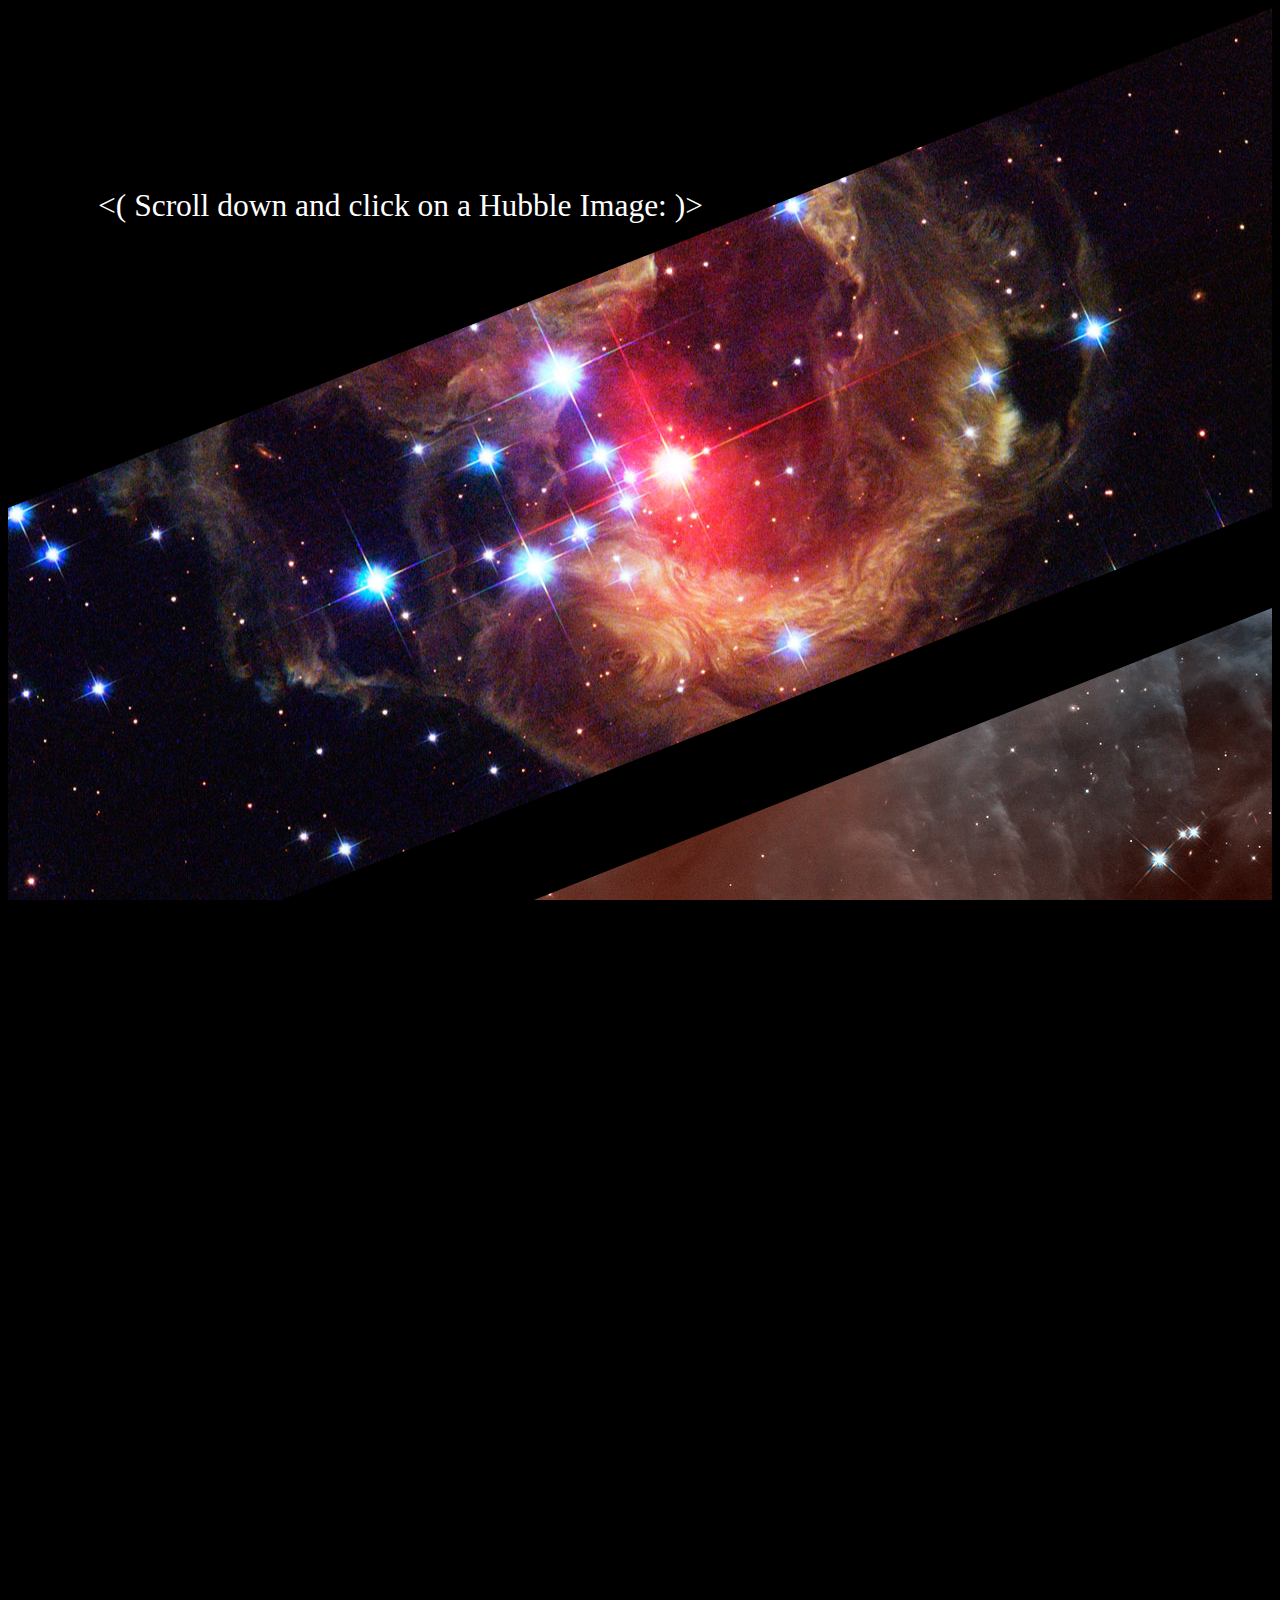
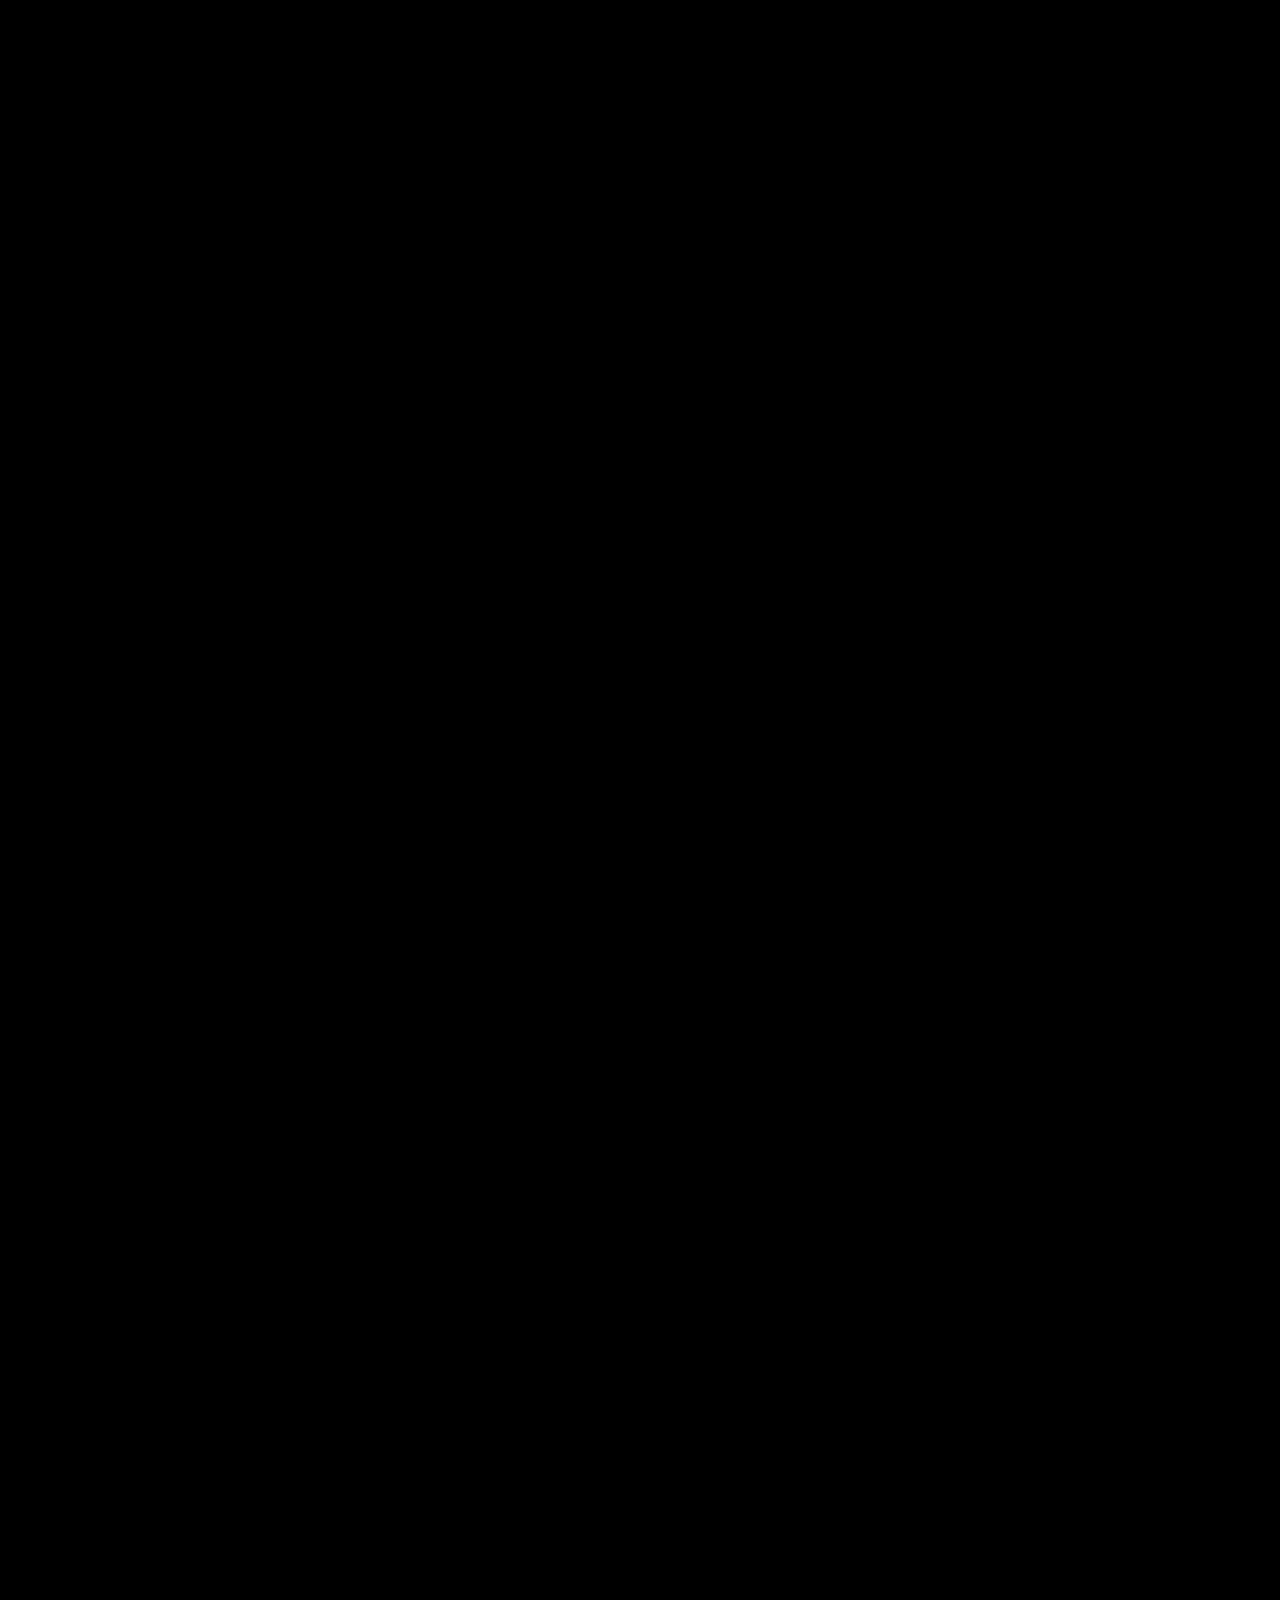
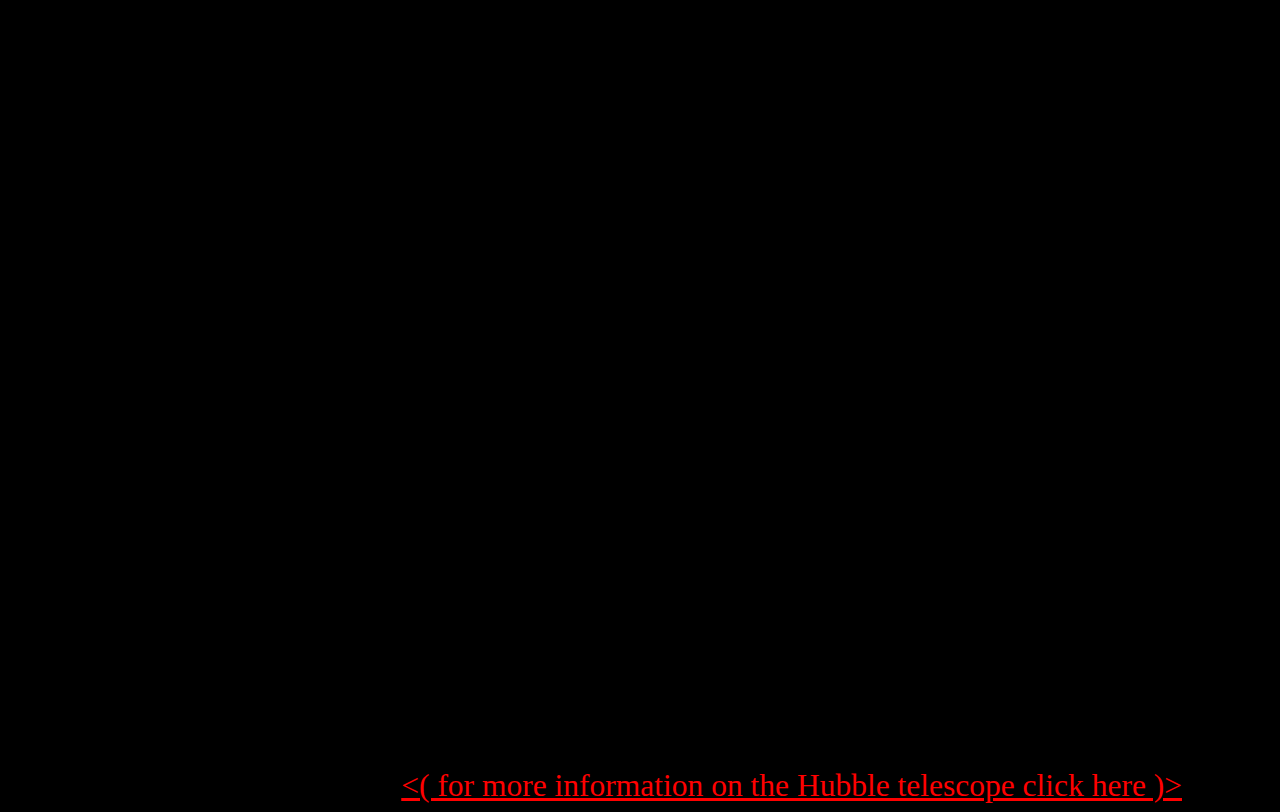
<file: index.html>
<!DOCTYPE html>
<html lang="en">
<head>
    <link rel="stylesheet" href="css/styles.css">
    <meta charset="UTF-8">
    <meta http-equiv="X-UA-Compatible" content="IE=edge">
    <meta name="viewport" content="width=device-width, initial-scale=1.0">
    <link rel="shortcut icon" type="image/jpg" href="images/hubbleICON.png">
    <title>Hubble Images</title>
</head>
<body>
  <div><header><( Scroll down and click on a Hubble Image: )></header></div>
    <a href="img1.html"><div class="angle one"></div></a>
    <a href="img2.html"><div class="angle two"></div></a>
    <a href="img3.html"><div class="angle three"></div></a>
    <a href="img4.html"><div class="angle four"></div></a>
    <a href="img5.html"><div class="angle five"></div></a>
    <a href="img6.html"><div class="angle six"></div></a>
  <div class="footer"><a href="https://esahubble.org/news/" target="_blank"><( for more information on the Hubble telescope click here )></a></div>
<script>
$(document).ready(function(){
  
  $('.angle').click(function(e){
    $('.angle').toggleClass('arrow');
  });
  
  $('.angle').first().addClass('first');
  $('.angle').last().addClass('last');
  
});
</script>
</body>
</html>
</file>
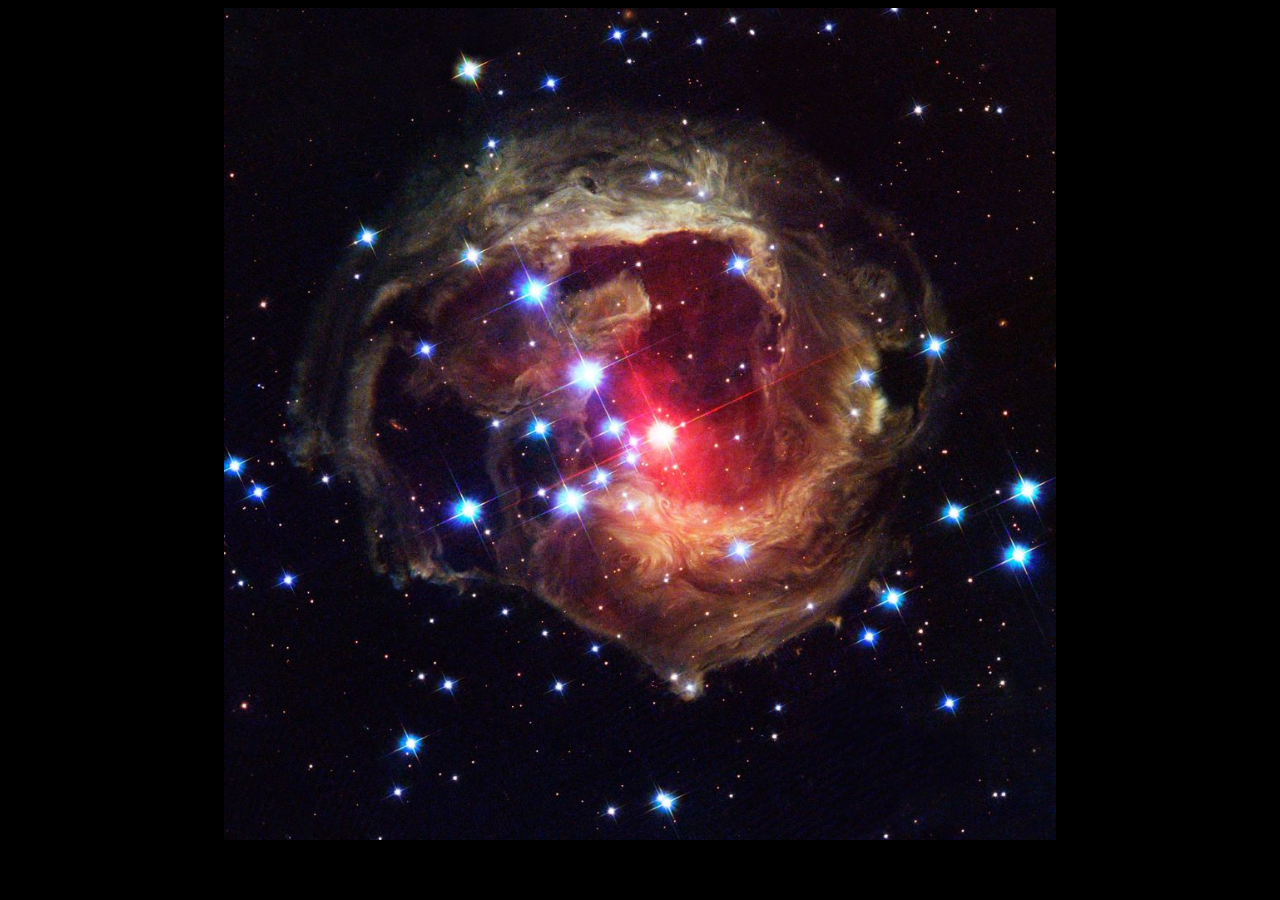
<file: img1.html>
<!DOCTYPE html>
<html lang="en">
<head>
    <link href="https://use.fontawesome.com/releases/v5.8.2/css/all.css" 
      integrity="sha384-oS3vJWv+0UjzBfQzYUhtDYW+Pj2yciDJxpsK1OYPAYjqT085Qq/1cq5FLXAZQ7Ay" 
      crossorigin="anonymous" rel="stylesheet">
    <meta charset="UTF-8">
    <meta http-equiv="X-UA-Compatible" content="IE=edge">
    <meta name="viewport" content="width=device-width, initial-scale=1.0">
    <link rel="shortcut icon" type="image/jpg" href="images/hubbleICON.png">
    <title>Hubble Image 1</title>
</head>
<body>
    
<img class="centered" src="images/hubble1.jpg" alt="Center Images" /></img>
<footer class="footer">
    <a class="footlink1" href="img6.html"><i class="fas fa-angle-left"></i></a>
    <a class="footlink2" href="https://esahubble.org/images/heic0503a/" target="_blank"><i class="fas fa-info-circle"></i></a>
    <a class="footlink3" href="index.html"><i class="fas fa-home"></i></a>
    <a class="footlink4" href="img2.html"><i class="fas fa-angle-right"></i></a>
  </footer>    
</body>

<style>
    body {
        display: flex;
        background-color: black;
        position: relative;
    }
    img.centered {
        width: 65vw;
        height: auto;
        display: block;
        margin-left: auto;
        margin-right: auto 
    }
    footer {
        margin: 0;
  position: absolute;
  top: 50%;
  -ms-transform: translateY(-50%);
  transform: translateY(-50%);
        width: 100%;
    }
    .footer {
        font-size: 3vh;
        text-align: center;
    }
    .footlink1 {
        padding-right: 3.5vw;
        color: white;
    }
    .footlink2 {
        padding-right: 37vw;
        color: white;
    }
    .footlink3 {
        padding-left: 37vw;
        color: white;
    }
    .footlink4 {
        padding-left: 3.5vw;
        color: white;
    }
</style
</html>
</file>
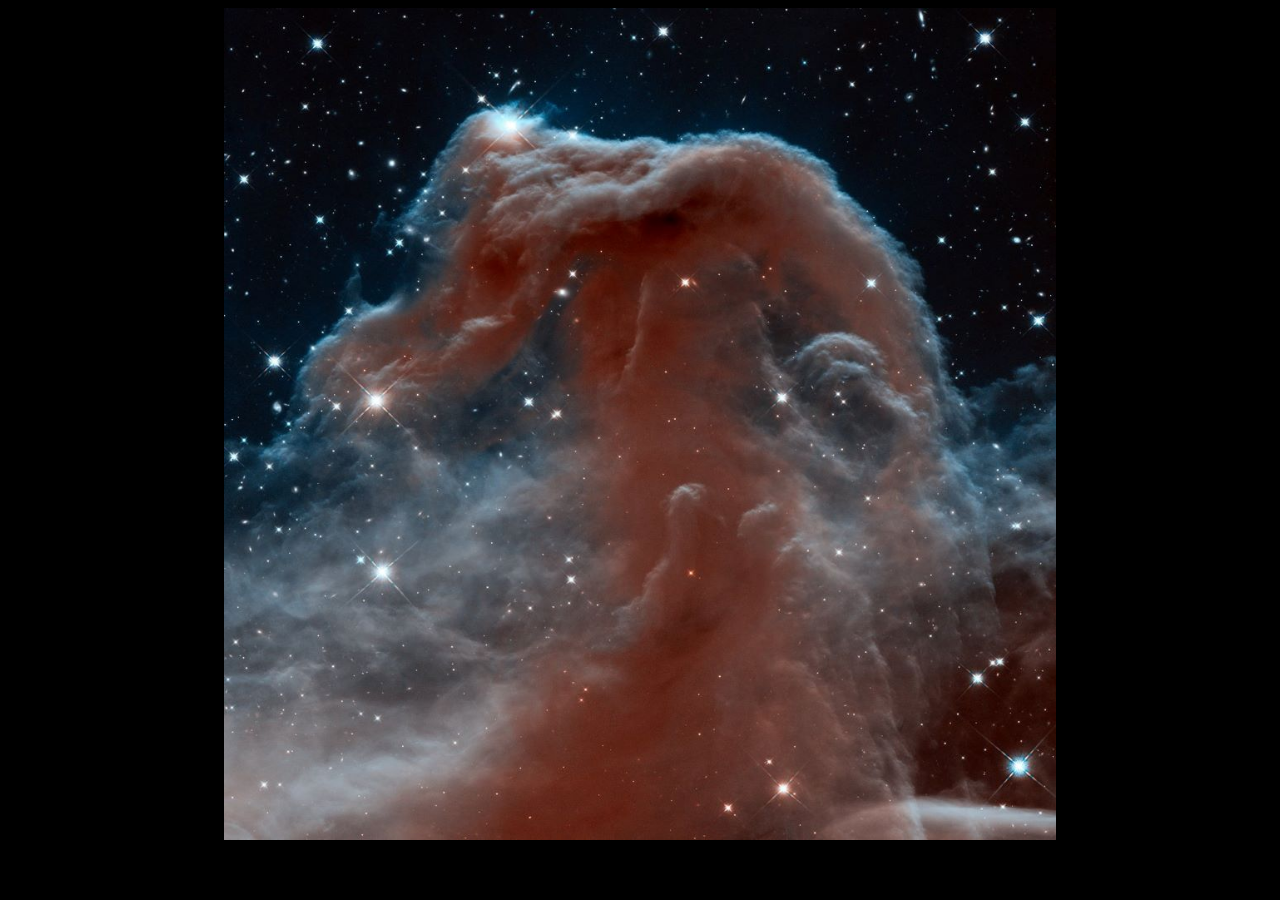
<file: img2.html>
<!DOCTYPE html>
<html lang="en">
<head>
    <link href="https://use.fontawesome.com/releases/v5.8.2/css/all.css" 
      integrity="sha384-oS3vJWv+0UjzBfQzYUhtDYW+Pj2yciDJxpsK1OYPAYjqT085Qq/1cq5FLXAZQ7Ay" 
      crossorigin="anonymous" rel="stylesheet">
    <meta charset="UTF-8">
    <meta http-equiv="X-UA-Compatible" content="IE=edge">
    <meta name="viewport" content="width=device-width, initial-scale=1.0">
    <link rel="shortcut icon" type="image/jpg" href="images/hubbleICON.png">
    <title>Hubble Image 2</title>
</head>
<body>
    
<img class="centered" src="images/hubble2.jpg" alt="Center Images" /></img>
<footer class="footer">
    <a class="footlink1" href="img1.html"><i class="fas fa-angle-left"></i></a>
    <a class="footlink2" href="https://esahubble.org/images/heic1307a/" target="_blank"><i class="fas fa-info-circle"></i></a>
    <a class="footlink3" href="index.html"><i class="fas fa-home"></i></a>
    <a class="footlink4" href="img3.html"><i class="fas fa-angle-right"></i></a>
  </footer>    
</body>

<style>
    body {
        display: flex;
        background-color: black;
        position: relative;
    }
    img.centered {
        width: 65vw;
        display: block;
        margin-left: auto;
        margin-right: auto 
    }
    footer {
        margin: 0;
  position: absolute;
  top: 50%;
  -ms-transform: translateY(-50%);
  transform: translateY(-50%);
        width: 100%;
    }
    .footer {
        font-size: 3vh;
        text-align: center;
    }
    .footlink1 {
        padding-right: 3.5vw;
        color: white;
    }
    .footlink2 {
        padding-right: 37vw;
        color: white;
    }
    .footlink3 {
        padding-left: 37vw;
        color: white;
    }
    .footlink4 {
        padding-left: 3.5vw;
        color: white;
    }
</style
</html>
</file>
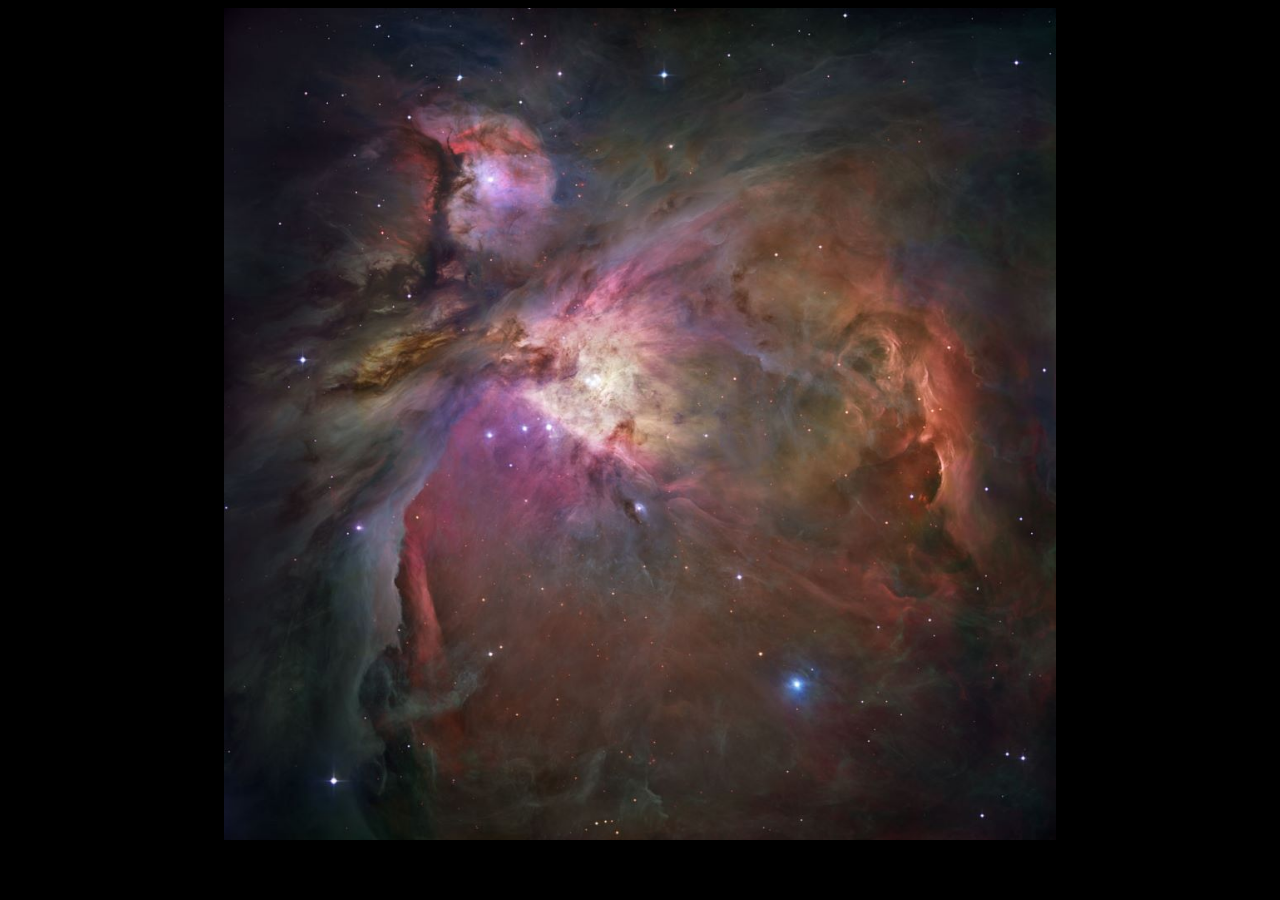
<file: img3.html>
<!DOCTYPE html>
<html lang="en">
<head>
    <link href="https://use.fontawesome.com/releases/v5.8.2/css/all.css" 
      integrity="sha384-oS3vJWv+0UjzBfQzYUhtDYW+Pj2yciDJxpsK1OYPAYjqT085Qq/1cq5FLXAZQ7Ay" 
      crossorigin="anonymous" rel="stylesheet">
    <meta charset="UTF-8">
    <meta http-equiv="X-UA-Compatible" content="IE=edge">
    <meta name="viewport" content="width=device-width, initial-scale=1.0">
    <link rel="shortcut icon" type="image/jpg" href="images/hubbleICON.png">
    <title>Hubble Image 3</title>
</head>
<body>
    
<img class="centered" src="images/hubble3.jpg" alt="Center Images" /></img>
<footer class="footer">
    <a class="footlink1" href="img2.html"><i class="fas fa-angle-left"></i></a>
    <a class="footlink2" href="https://esahubble.org/images/heic0601a/" target="_blank"><i class="fas fa-info-circle"></i></a>
    <a class="footlink3" href="index.html"><i class="fas fa-home"></i></a>
    <a class="footlink4" href="img4.html"><i class="fas fa-angle-right"></i></a>
  </footer>    
</body>

<style>
    body {
        display: flex;
        background-color: black;
        position: relative;
    }
    img.centered {
        width: 65vw;
        display: block;
        margin-left: auto;
        margin-right: auto 
    }
    footer {
        margin: 0;
  position: absolute;
  top: 50%;
  -ms-transform: translateY(-50%);
  transform: translateY(-50%);
        width: 100%;
    }
    .footer {
        font-size: 3vh;
        text-align: center;
    }
    .footlink1 {
        padding-right: 3.5vw;
        color: white;
    }
    .footlink2 {
        padding-right: 37vw;
        color: white;
    }
    .footlink3 {
        padding-left: 37vw;
        color: white;
    }
    .footlink4 {
        padding-left: 3.5vw;
        color: white;
    }
</style
</html>
</file>
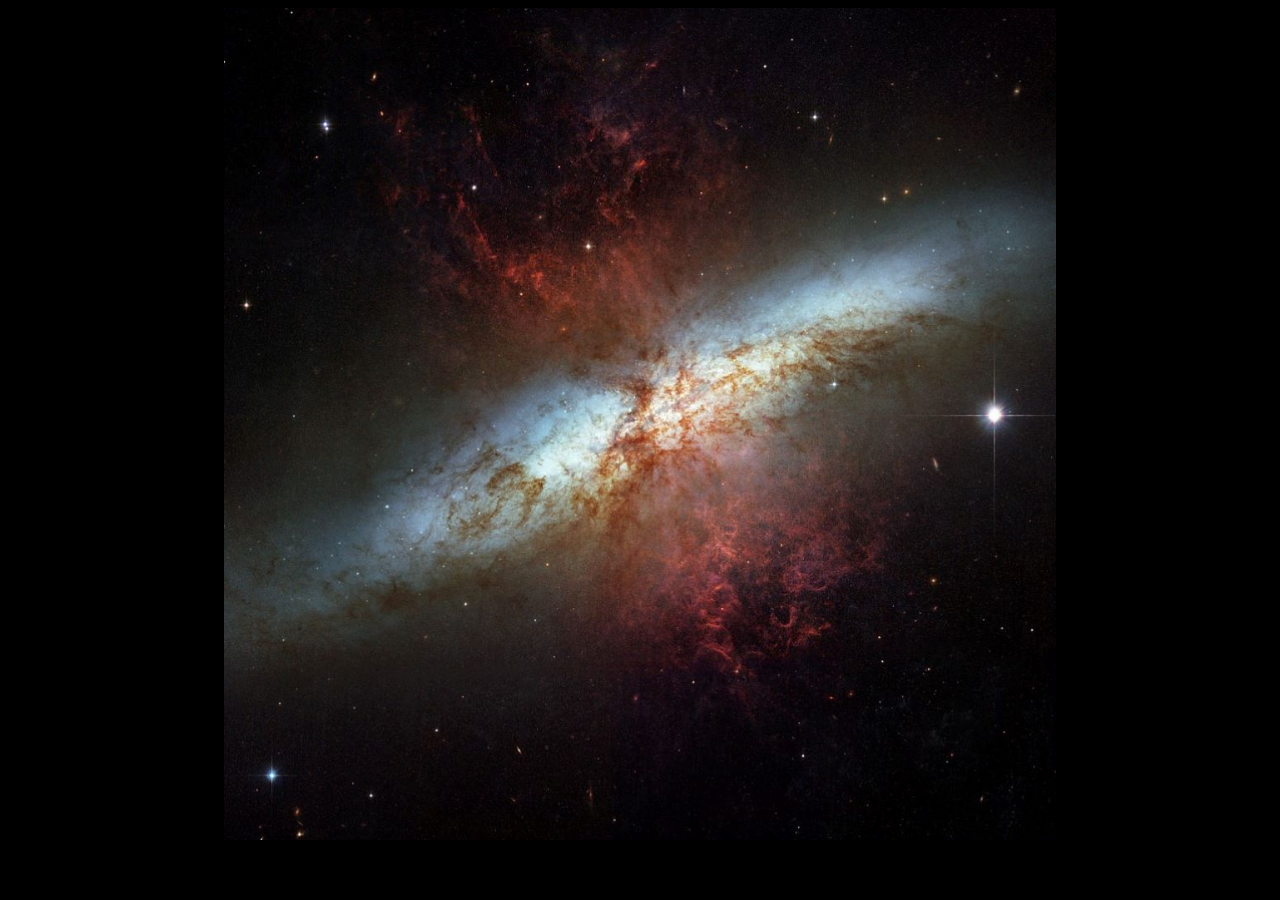
<file: img4.html>
<!DOCTYPE html>
<html lang="en">
<head>
    <link href="https://use.fontawesome.com/releases/v5.8.2/css/all.css" 
      integrity="sha384-oS3vJWv+0UjzBfQzYUhtDYW+Pj2yciDJxpsK1OYPAYjqT085Qq/1cq5FLXAZQ7Ay" 
      crossorigin="anonymous" rel="stylesheet">
    <meta charset="UTF-8">
    <meta http-equiv="X-UA-Compatible" content="IE=edge">
    <meta name="viewport" content="width=device-width, initial-scale=1.0">
    <link rel="shortcut icon" type="image/jpg" href="images/hubbleICON.png">
    <title>Hubble Image 4</title>
</head>
<body>
    
<img class="centered" src="images/hubble4.jpg" alt="Center Images" /></img>
<footer class="footer">
    <a class="footlink1" href="img3.html"><i class="fas fa-angle-left"></i></a>
    <a class="footlink2" href="https://esahubble.org/images/heic0604a/" target="_blank"><i class="fas fa-info-circle"></i></a>
    <a class="footlink3" href="index.html"><i class="fas fa-home"></i></a>
    <a class="footlink4" href="img5.html"><i class="fas fa-angle-right"></i></a>
  </footer>    
</body>

<style>
    body {
        display: flex;
        background-color: black;
        position: relative;
    }
    img.centered {
        width: 65vw;
        display: block;
        margin-left: auto;
        margin-right: auto 
    }
    footer {
        margin: 0;
  position: absolute;
  top: 50%;
  -ms-transform: translateY(-50%);
  transform: translateY(-50%);
        width: 100%;
    }
    .footer {
        font-size: 3vh;
        text-align: center;
    }
    .footlink1 {
        padding-right: 3.5vw;
        color: white;
    }
    .footlink2 {
        padding-right: 37vw;
        color: white;
    }
    .footlink3 {
        padding-left: 37vw;
        color: white;
    }
    .footlink4 {
        padding-left: 3.5vw;
        color: white;
    }
</style
</html>
</file>
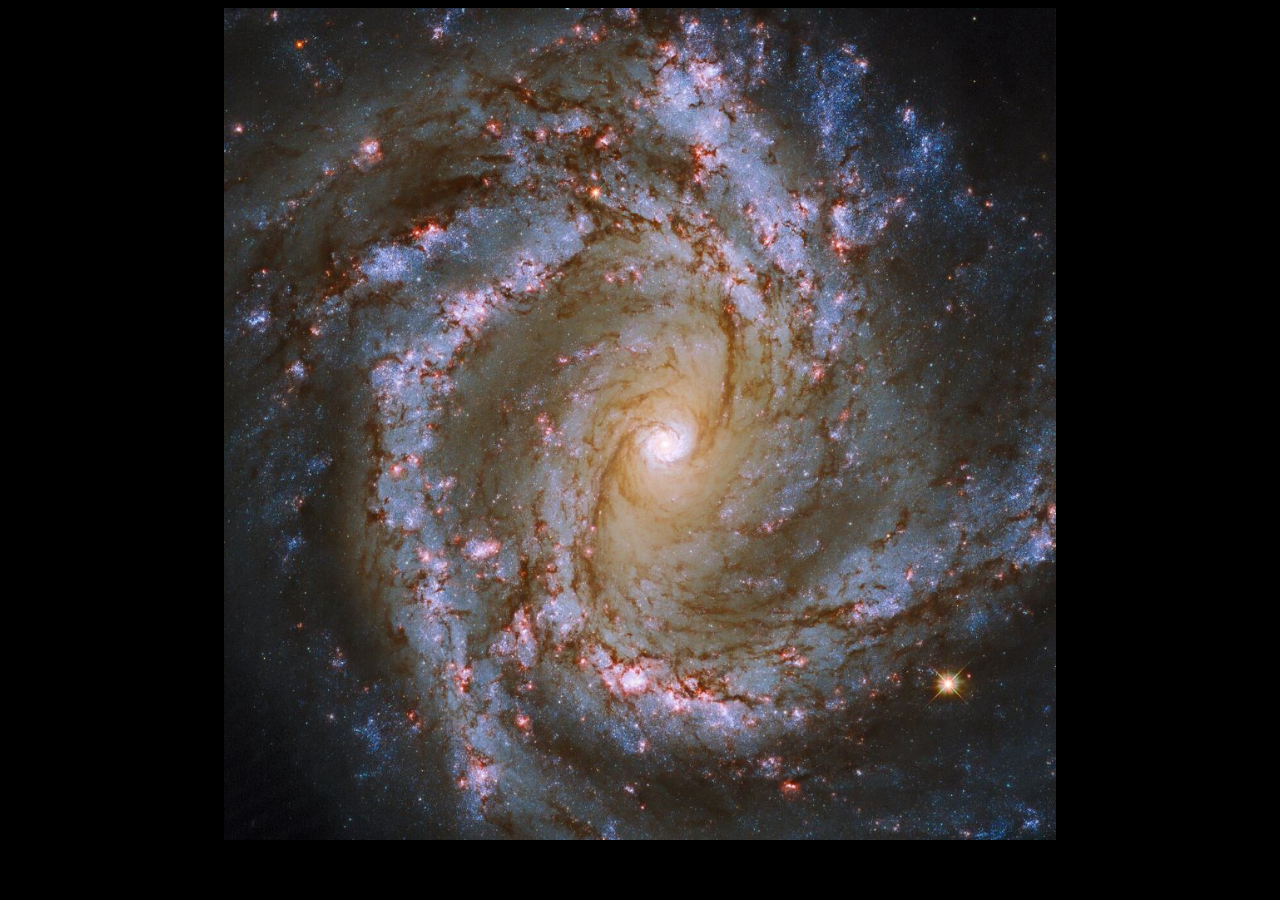
<file: img5.html>
<!DOCTYPE html>
<html lang="en">
<head>
    <link href="https://use.fontawesome.com/releases/v5.8.2/css/all.css" 
      integrity="sha384-oS3vJWv+0UjzBfQzYUhtDYW+Pj2yciDJxpsK1OYPAYjqT085Qq/1cq5FLXAZQ7Ay" 
      crossorigin="anonymous" rel="stylesheet">
    <meta charset="UTF-8">
    <meta http-equiv="X-UA-Compatible" content="IE=edge">
    <meta name="viewport" content="width=device-width, initial-scale=1.0">
    <link rel="shortcut icon" type="image/jpg" href="images/hubbleICON.png">
    <title>Hubble Image 5</title>
</head>
<body>
    
<img class="centered" src="images/hubble5.jpg" alt="Center Images" /></img>
<footer class="footer">
    <a class="footlink1" href="img4.html"><i class="fas fa-angle-left"></i></a>
    <a class="footlink2" href="https://esahubble.org/images/potw2114a/" target="_blank"><i class="fas fa-info-circle"></i></a>
    <a class="footlink3" href="index.html"><i class="fas fa-home"></i></a>
    <a class="footlink4" href="img6.html"><i class="fas fa-angle-right"></i></a>
  </footer>    
</body>

<style>
    body {
        display: flex;
        background-color: black;
        position: relative;
    }
    img.centered {
        width: 65vw;
        display: block;
        margin-left: auto;
        margin-right: auto 
    }
    footer {
        margin: 0;
  position: absolute;
  top: 50%;
  -ms-transform: translateY(-50%);
  transform: translateY(-50%);
        width: 100%;
    }
    .footer {
        font-size: 3vh;
        text-align: center;
    }
    .footlink1 {
        padding-right: 3.5vw;
        color: white;
    }
    .footlink2 {
        padding-right: 37vw;
        color: white;
    }
    .footlink3 {
        padding-left: 37vw;
        color: white;
    }
    .footlink4 {
        padding-left: 3.5vw;
        color: white;
    }
</style
</html>
</file>
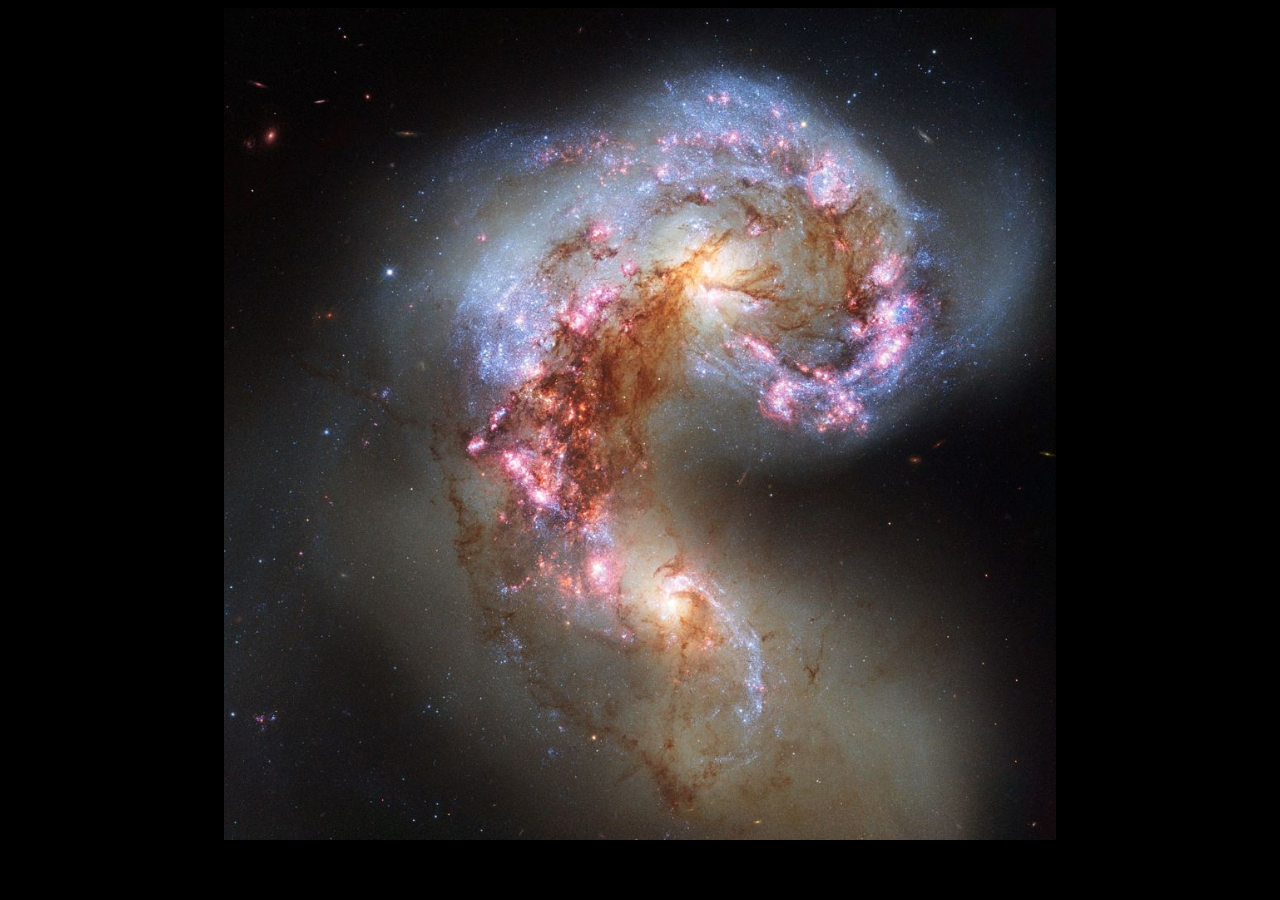
<file: img6.html>
<!DOCTYPE html>
<html lang="en">
<head>
    <link href="https://use.fontawesome.com/releases/v5.8.2/css/all.css" 
      integrity="sha384-oS3vJWv+0UjzBfQzYUhtDYW+Pj2yciDJxpsK1OYPAYjqT085Qq/1cq5FLXAZQ7Ay" 
      crossorigin="anonymous" rel="stylesheet">
    <meta charset="UTF-8">
    <meta http-equiv="X-UA-Compatible" content="IE=edge">
    <meta name="viewport" content="width=device-width, initial-scale=1.0">
    <link rel="shortcut icon" type="image/jpg" href="images/hubbleICON.png">
    <title>Hubble Image 6</title>
</head>
<body>
    
<img class="centered" src="images/hubble6.jpg" alt="Center Images" /></img>
<footer class="footer">
    <a class="footlink1" href="img5.html"><i class="fas fa-angle-left"></i></a>
    <a class="footlink2" href="https://esahubble.org/images/potw1345a/" target="_blank"><i class="fas fa-info-circle"></i></a>
    <a class="footlink3" href="index.html"><i class="fas fa-home"></i></a>
    <a class="footlink4" href="img1.html"><i class="fas fa-angle-right"></i></a>
  </footer>    
</body>

<style>
    body {
        display: flex;
        background-color: black;
        position: relative;
    }
    img.centered {
        width: 65vw;
        display: block;
        margin-left: auto;
        margin-right: auto 
    }
    footer {
        margin: 0;
  position: absolute;
  top: 50%;
  -ms-transform: translateY(-50%);
  transform: translateY(-50%);
        width: 100%;
    }
    .footer {
        font-size: 3vh;
        text-align: center;
    }
    .footlink1 {
        padding-right: 3.5vw;
        color: white;
    }
    .footlink2 {
        padding-right: 37vw;
        color: white;
    }
    .footlink3 {
        padding-left: 37vw;
        color: white;
    }
    .footlink4 {
        padding-left: 3.5vw;
        color: white;
    }
</style
</html>
</file>
<file: css/styles.css>
body {
  display: -webkit-box;
  display: -ms-flexbox;
  display: flex;
  -webkit-box-orient: vertical;
  -webkit-box-direction: normal;
  -ms-flex-direction: column;
  flex-direction: column;
  background-color: black;
  position: relative;
}

body:after {
  content: "";
  background: url(http://www.transparenttextures.com/patterns/dust.png) repeat
    center center;
  opacity: 0.07;
  top: 0;
  left: 0;
  bottom: 0;
  right: 0;
  position: fixed;
  z-index: 100;
  pointer-events: none;
}
header {
  font-size: 3.5vh;
  color: white;
  margin-top: 20vh;
  margin-left: 10vh;
  position: absolute;
}
.footer {
  float: right;
  margin-top: 40vh;
  margin-right: 10vh;
}
a {
  font-size: 3.5vh;
  color: red;
  float: right;
}

.angle {
  cursor: pointer;
  width: 100%;
  height: 1000px;
  margin-bottom: -400px;
  padding: 0;
  background-color: black;
  background-size: cover, auto;
  background-attachment: fixed;
  background-position: center center;
  -webkit-clip-path: polygon(
    50% 25%,
    100% 0%,
    100% 50%,
    50% 75%,
    0% 100%,
    0% 50%
  );
  clip-path: polygon(50% 25%, 100% 0%, 100% 50%, 50% 75%, 0% 100%, 0% 50%);
  -webkit-transition: all 0.7s ease-in-out;
  transition: all 0.7s ease-in-out;
  background-blend-mode: lighten;
}

.angle.first {
  -webkit-clip-path: polygon(
    50% 0%,
    100% 0%,
    100% 50%,
    50% 75%,
    0% 100%,
    0% 0%
  );
  clip-path: polygon(50% 0%, 100% 0%, 100% 50%, 50% 75%, 0% 100%, 0% 0%);
}

.angle.last {
  -webkit-clip-path: polygon(
    50% 25%,
    100% 0%,
    100% 100%,
    50% 100%,
    0% 100%,
    0% 50%
  );
  clip-path: polygon(50% 25%, 100% 0%, 100% 100%, 50% 100%, 0% 100%, 0% 50%);
}

.arrow {
  -webkit-clip-path: polygon(
    50% 25%,
    100% 50%,
    100% 100%,
    50% 75%,
    0% 100%,
    0% 50%
  );
  clip-path: polygon(50% 25%, 100% 50%, 100% 100%, 50% 75%, 0% 100%, 0% 50%);
}

.arrow.first {
  -webkit-clip-path: polygon(
    50% 0%,
    100% 0%,
    100% 100%,
    50% 75%,
    0% 100%,
    0% 0%
  );
  clip-path: polygon(50% 0%, 100% 0%, 100% 100%, 50% 75%, 0% 100%, 0% 0%);
}

.arrow.last {
  -webkit-clip-path: polygon(
    50% 25%,
    100% 50%,
    100% 100%,
    50% 100%,
    0% 100%,
    0% 50%
  );
  clip-path: polygon(50% 25%, 100% 50%, 100% 100%, 50% 100%, 0% 100%, 0% 50%);
}

.one {
  background-image: url(../images/hubble01.jpg);
}

.two {
  background-image: url(../images/hubble02.jpg);
}

.three {
  background-image: url(../images/hubble03.jpg);
}

.four {
  background-image: url(../images/hubble04.jpg);
}

.five {
  background-image: url(../images/hubble05.jpg);
}

.six {
  background-image: url(../images/hubble06.jpg);
}
/*# sourceMappingURL=styles.css.map */
</file>
